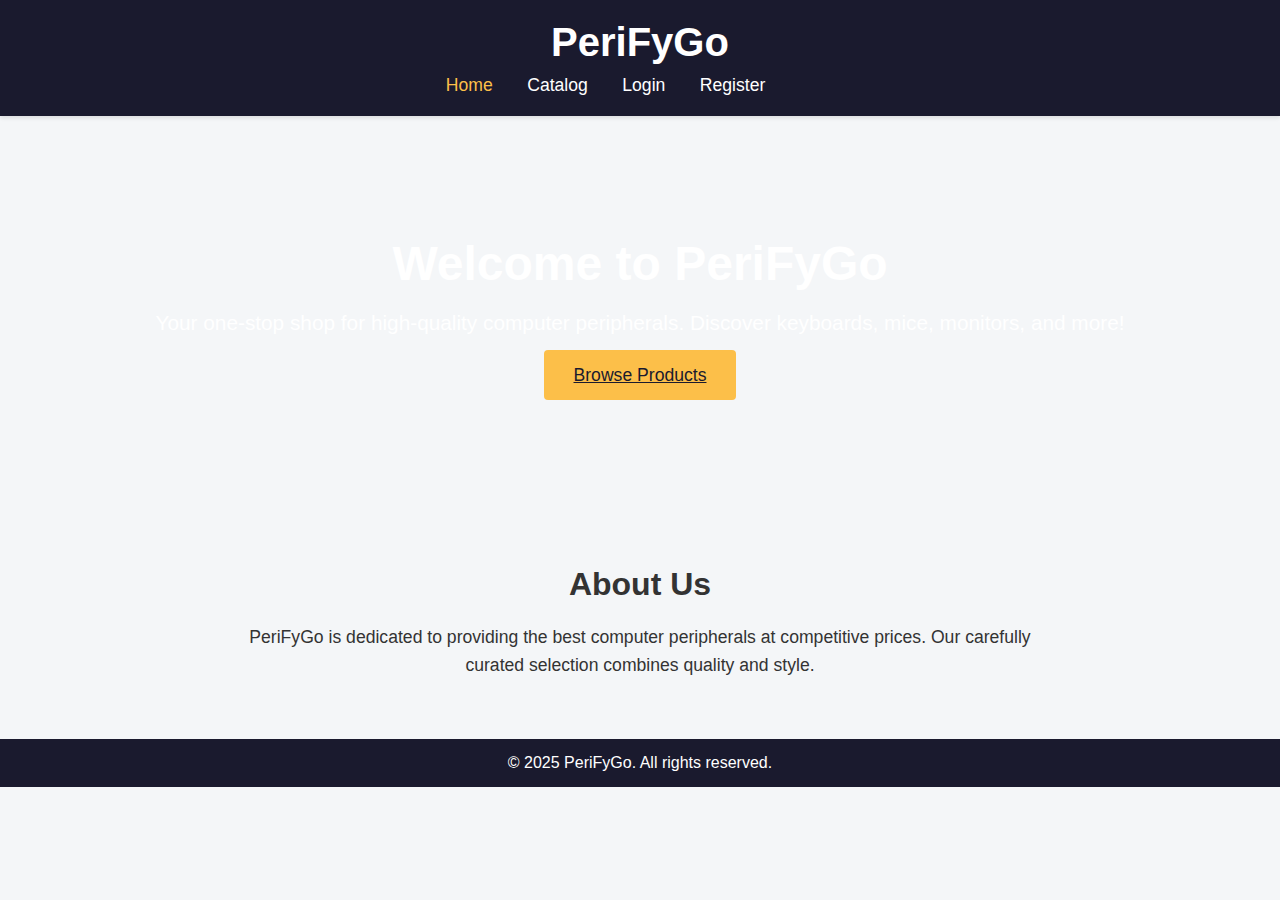
<file: web/index.html>
<!DOCTYPE html>
<html lang="en">
<head>
    <meta charset="UTF-8">
    <title>PeriFyGo - Computer Peripheral Store</title>
    <link rel="stylesheet" href="styles.css">
</head>
<body>
<!-- Header -->
<header class="site-header">
    <div class="container">
        <h1 class="site-title">PeriFyGo</h1>
        <nav class="site-nav">
            <ul>
                <li><a href="index.html" class="active">Home</a></li>
                <li><a href="catalog.html">Catalog</a></li>
                <li><a href="login.html" class="nav-login">Login</a></li>
                <li><a href="register.html" class="nav-register">Register</a></li>
                <li><a href="profile.html" class="nav-profile" style="display:none;">Profile</a></li>
                <li><a href="admin.html" class="nav-admin" style="display:none;">Admin Panel</a></li>
            </ul>
        </nav>
    </div>
</header>

<!-- Banner -->
<section class="banner">
    <div class="container">
        <h2>Welcome to PeriFyGo</h2>
        <p>Your one-stop shop for high-quality computer peripherals. Discover keyboards, mice, monitors, and more!</p>
        <a href="catalog.html" class="btn">Browse Products</a>
    </div>
</section>

<!-- About Section -->
<section class="about">
    <div class="container">
        <h3>About Us</h3>
        <p>
            PeriFyGo is dedicated to providing the best computer peripherals at competitive prices. Our carefully curated selection combines quality and style.
        </p>
    </div>
</section>

<!-- Footer -->
<footer class="site-footer">
    <div class="container">
        <p>&copy; 2025 PeriFyGo. All rights reserved.</p>
    </div>
</footer>

<!-- Dynamic Navigation Script -->
<script>
    document.addEventListener("DOMContentLoaded", function(){
        const token = localStorage.getItem("jwtToken");
        const role = localStorage.getItem("userRole");
        const navLogin = document.querySelectorAll(".nav-login");
        const navRegister = document.querySelectorAll(".nav-register");
        const navProfile = document.querySelectorAll(".nav-profile");
        const navAdmin = document.querySelectorAll(".nav-admin");

        if(token) {
            navLogin.forEach(el => el.style.display = "none");
            navRegister.forEach(el => el.style.display = "none");
            navProfile.forEach(el => el.style.display = "inline-block");
            if(role === "admin") {
                navAdmin.forEach(el => el.style.display = "inline-block");
            }
        } else {
            navProfile.forEach(el => el.style.display = "none");
            navAdmin.forEach(el => el.style.display = "none");
        }
    });
</script>
</body>
</html>
</file>
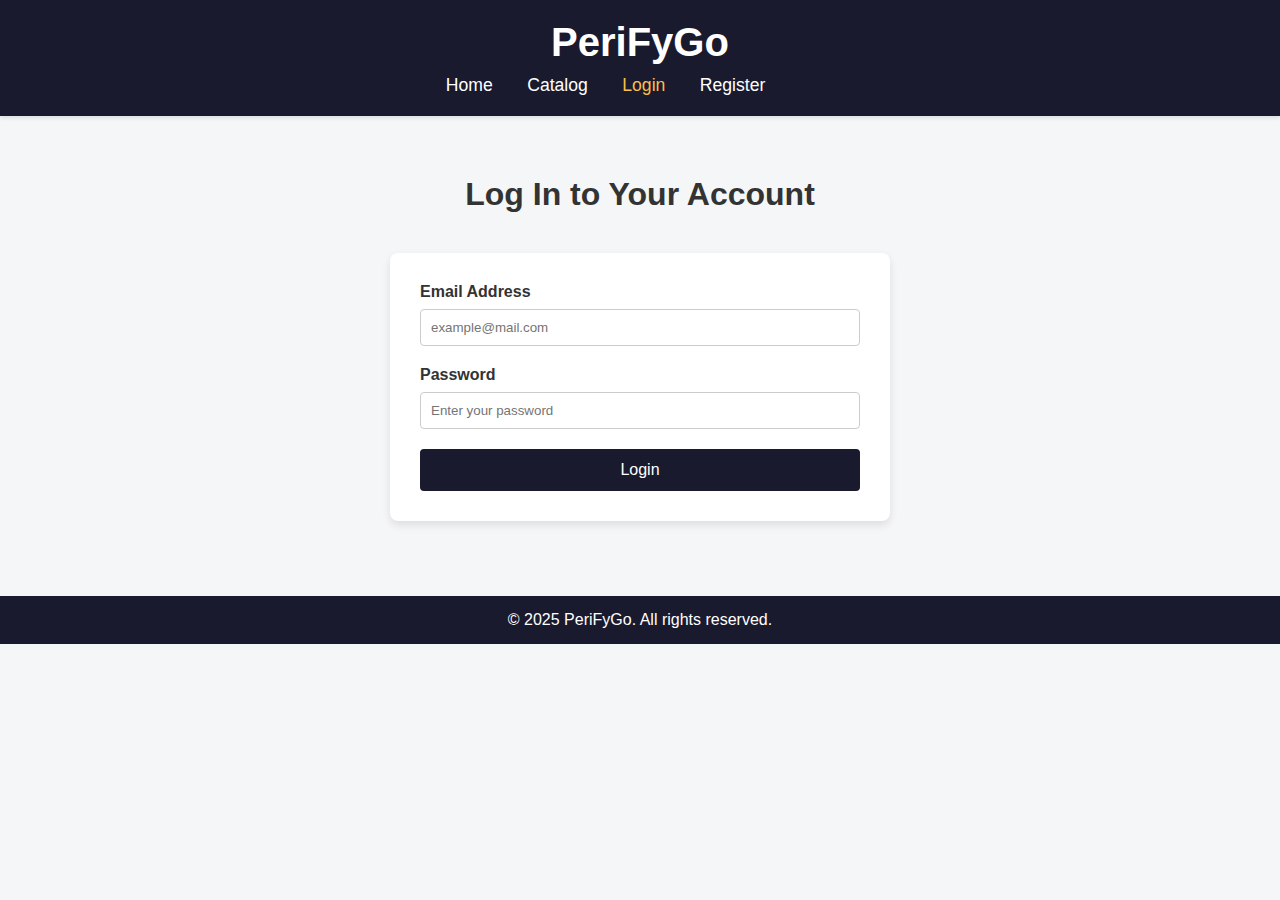
<file: web/login.html>
<!DOCTYPE html>
<html lang="en">
<head>
  <meta charset="UTF-8">
  <title>Login - PeriFyGo</title>
  <link rel="stylesheet" href="styles.css">
</head>
<body>
<!-- Header -->
<header class="site-header">
  <div class="container">
    <h1 class="site-title">PeriFyGo</h1>
    <nav class="site-nav">
      <ul>
        <li><a href="index.html">Home</a></li>
        <li><a href="catalog.html">Catalog</a></li>
        <li><a href="login.html" class="nav-login active">Login</a></li>
        <li><a href="register.html" class="nav-register">Register</a></li>
        <li><a href="profile.html" class="nav-profile" style="display:none;">Profile</a></li>
        <li><a href="admin.html" class="nav-admin" style="display:none;">Admin Panel</a></li>
      </ul>
    </nav>
  </div>
</header>

<!-- Login Form -->
<section class="form-section">
  <div class="container">
    <h2>Log In to Your Account</h2>
    <form id="loginForm" class="form">
      <div class="form-group">
        <label for="email">Email Address</label>
        <input type="email" id="email" name="email" placeholder="example@mail.com" required>
      </div>
      <div class="form-group">
        <label for="password">Password</label>
        <input type="password" id="password" name="password" placeholder="Enter your password" required>
      </div>
      <button type="submit" class="btn">Login</button>
    </form>
    <div id="message" class="form-message"></div>
  </div>
</section>

<footer class="site-footer">
  <div class="container">
    <p>&copy; 2025 PeriFyGo. All rights reserved.</p>
  </div>
</footer>

<script>
  document.getElementById('loginForm').addEventListener('submit', function(e) {
    e.preventDefault();
    const loginData = {
      email: document.getElementById('email').value,
      password: document.getElementById('password').value
    };

    fetch('/login', {
      method: 'POST',
      headers: { 'Content-Type': 'application/json' },
      body: JSON.stringify(loginData)
    })
            .then(response => response.json())
            .then(data => {
              if (data.token) {
                localStorage.setItem('jwtToken', data.token);
                // Decode token payload to extract role.
                function parseJwt (token) {
                  var base64Url = token.split('.')[1];
                  var base64 = base64Url.replace(/-/g, '+').replace(/_/g, '/');
                  var jsonPayload = decodeURIComponent(atob(base64).split('').map(function(c) {
                    return '%' + ('00' + c.charCodeAt(0).toString(16)).slice(-2);
                  }).join(''));
                  return JSON.parse(jsonPayload);
                }
                const payload = parseJwt(data.token);
                localStorage.setItem('userRole', payload.role);
                document.getElementById('message').innerHTML = `<p class="success">Login successful! Redirecting to profile...</p>`;
                setTimeout(() => {
                  window.location.href = "profile.html";
                }, 1500);
              } else {
                document.getElementById('message').innerHTML = `<p class="error">Login failed.</p>`;
              }
            })
            .catch(error => {
              console.error('Error:', error);
              document.getElementById('message').innerHTML = `<p class="error">Login failed.</p>`;
            });
  });

  // Dynamic Navigation Script
  document.addEventListener("DOMContentLoaded", function(){
    const token = localStorage.getItem("jwtToken");
    const role = localStorage.getItem("userRole");
    const navLogin = document.querySelectorAll(".nav-login");
    const navRegister = document.querySelectorAll(".nav-register");
    const navProfile = document.querySelectorAll(".nav-profile");
    const navAdmin = document.querySelectorAll(".nav-admin");

    if(token) {
      navLogin.forEach(el => el.style.display = "none");
      navRegister.forEach(el => el.style.display = "none");
      navProfile.forEach(el => el.style.display = "inline-block");
      if(role === "admin") {
        navAdmin.forEach(el => el.style.display = "inline-block");
      }
    } else {
      navProfile.forEach(el => el.style.display = "none");
      navAdmin.forEach(el => el.style.display = "none");
    }
  });
</script>
</body>
</html>
</file>
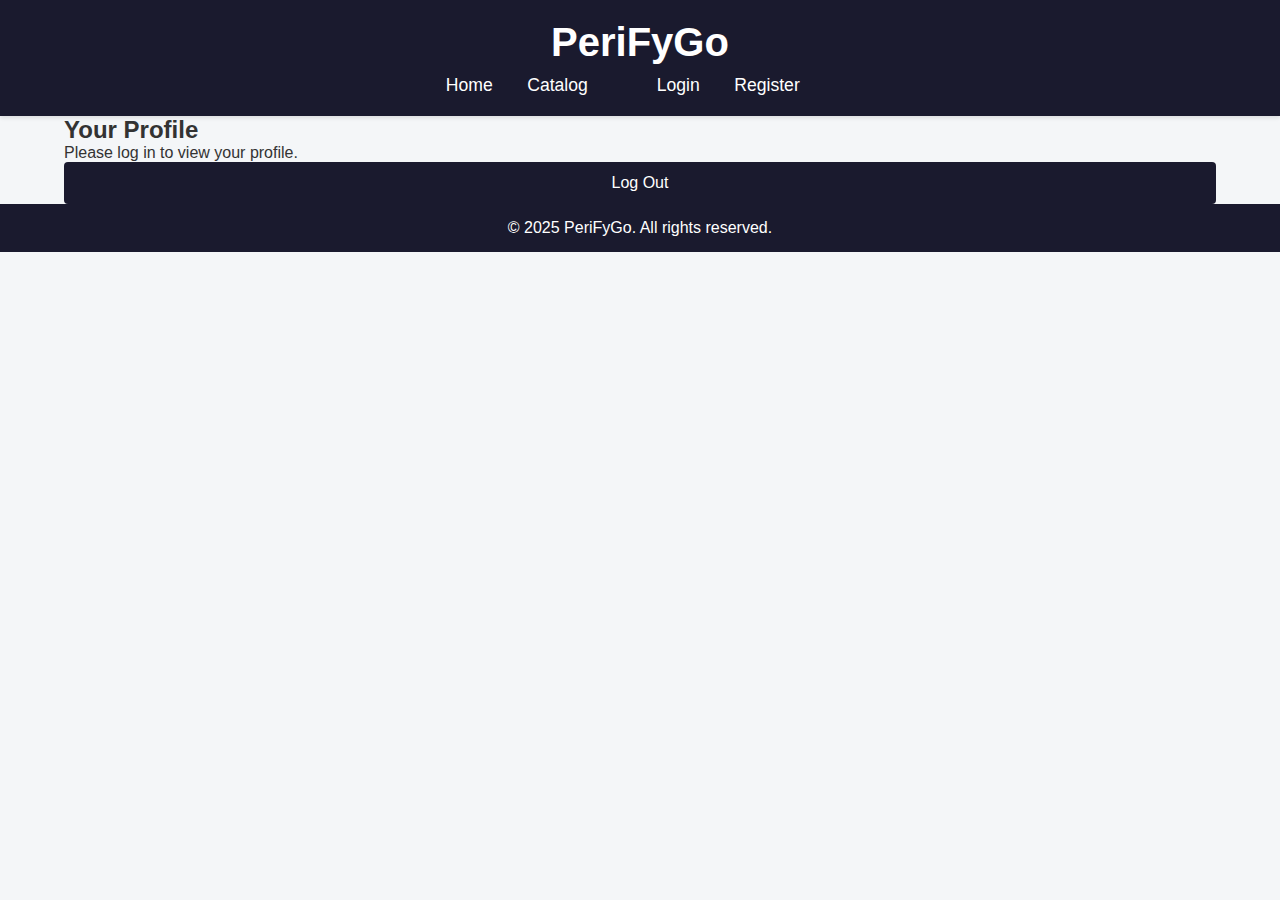
<file: web/profile.html>
<!DOCTYPE html>
<html lang="en">
<head>
  <meta charset="UTF-8">
  <title>Profile - PeriFyGo</title>
  <link rel="stylesheet" href="styles.css">
</head>
<body>
<header class="site-header">
  <div class="container">
    <h1 class="site-title">PeriFyGo</h1>
    <nav class="site-nav">
      <ul>
        <li><a href="index.html">Home</a></li>
        <li><a href="catalog.html">Catalog</a></li>
        <li><a href="profile.html" class="nav-profile active">Profile</a></li>
        <li><a href="login.html" class="nav-login">Login</a></li>
        <li><a href="register.html" class="nav-register">Register</a></li>
        <li><a href="admin.html" class="nav-admin" style="display:none;">Admin Panel</a></li>
      </ul>
    </nav>
  </div>
</header>

<section class="profile-section">
  <div class="container">
    <h2>Your Profile</h2>
    <div id="profileContent">
      <!-- Profile info will be loaded here -->
    </div>
    <button id="logoutBtn" class="btn">Log Out</button>
  </div>
</section>

<footer class="site-footer">
  <div class="container">
    <p>&copy; 2025 PeriFyGo. All rights reserved.</p>
  </div>
</footer>

<script>
  document.addEventListener("DOMContentLoaded", function() {
    const token = localStorage.getItem("jwtToken");
    if (!token) {
      document.getElementById("profileContent").innerHTML = "<p>Please log in to view your profile.</p>";
      return;
    }
    fetch('/profile', {
      method: 'GET',
      headers: {
        'Content-Type': 'application/json',
        'Authorization': 'Bearer ' + token
      }
    })
            .then(response => {
              if(response.status === 401) {
                throw new Error("Unauthorized. Please log in again.");
              }
              return response.json();
            })
            .then(profile => {
              let html = `
          <p><strong>Name:</strong> ${profile.name}</p>
          <p><strong>Email:</strong> ${profile.email}</p>
          <p><strong>Role:</strong> ${profile.role}</p>
          <p><strong>Email Verified:</strong> ${profile.verified ? "Yes" : "No"}</p>
        `;
              document.getElementById("profileContent").innerHTML = html;
            })
            .catch(error => {
              console.error("Error fetching profile:", error);
              document.getElementById("profileContent").innerHTML = `<p>Error: ${error.message}</p>`;
            });
  });

  document.getElementById("logoutBtn").addEventListener("click", function() {
    localStorage.removeItem("jwtToken");
    localStorage.removeItem("userRole");
    window.location.href = "index.html";
  });
</script>

<script>
  // Dynamic Navigation Script
  document.addEventListener("DOMContentLoaded", function(){
    const token = localStorage.getItem("jwtToken");
    const role = localStorage.getItem("userRole");
    const navLogin = document.querySelectorAll(".nav-login");
    const navRegister = document.querySelectorAll(".nav-register");
    const navProfile = document.querySelectorAll(".nav-profile");
    const navAdmin = document.querySelectorAll(".nav-admin");

    if(token) {
      navLogin.forEach(el => el.style.display = "none");
      navRegister.forEach(el => el.style.display = "none");
      navProfile.forEach(el => el.style.display = "inline-block");
      if(role === "admin") {
        navAdmin.forEach(el => el.style.display = "inline-block");
      }
    } else {
      navProfile.forEach(el => el.style.display = "none");
      navAdmin.forEach(el => el.style.display = "none");
    }
  });
</script>
</body>
</html>
</file>
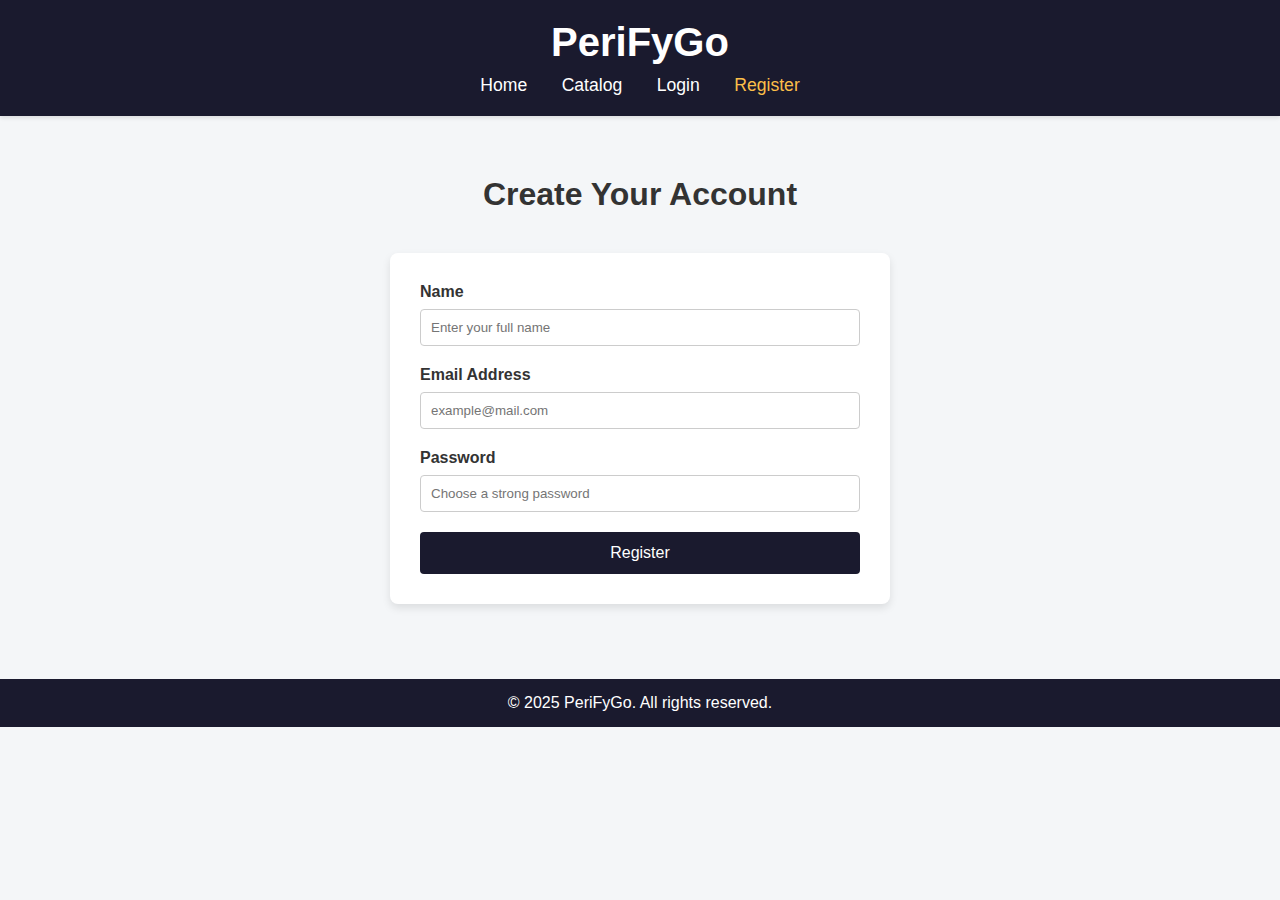
<file: web/register.html>
<!DOCTYPE html>
<html lang="en">
<head>
  <meta charset="UTF-8">
  <title>Register - PeriFyGo</title>
  <link rel="stylesheet" href="styles.css">
</head>
<body>
<!-- Header with Navigation -->
<header class="site-header">
  <div class="container">
    <h1 class="site-title">PeriFyGo</h1>
    <nav class="site-nav">
      <ul>
        <li><a href="index.html">Home</a></li>
        <li><a href="catalog.html">Catalog</a></li>
        <li><a href="login.html">Login</a></li>
        <li><a href="register.html" class="active">Register</a></li>
      </ul>
    </nav>
  </div>
</header>

<!-- Registration Form Section -->
<section class="form-section">
  <div class="container">
    <h2>Create Your Account</h2>
    <form id="registerForm" class="form">
      <div class="form-group">
        <label for="name">Name</label>
        <input type="text" id="name" name="name" placeholder="Enter your full name" required>
      </div>
      <div class="form-group">
        <label for="email">Email Address</label>
        <input type="email" id="email" name="email" placeholder="example@mail.com" required>
      </div>
      <div class="form-group">
        <label for="password">Password</label>
        <input type="password" id="password" name="password" placeholder="Choose a strong password" required>
      </div>
      <button type="submit" class="btn">Register</button>
    </form>
    <div id="message" class="form-message"></div>
  </div>
</section>

<!-- Footer -->
<footer class="site-footer">
  <div class="container">
    <p>&copy; 2025 PeriFyGo. All rights reserved.</p>
  </div>
</footer>

<script>
  // Handle registration form submission
  document.getElementById('registerForm').addEventListener('submit', function(e) {
    e.preventDefault();
    const formData = {
      name: document.getElementById('name').value,
      email: document.getElementById('email').value,
      password: document.getElementById('password').value
    };
    fetch('/register', {
      method: 'POST',
      headers: {
        'Content-Type': 'application/json'
      },
      body: JSON.stringify(formData)
    })
            .then(response => response.json())
            .then(data => {
              document.getElementById('message').innerHTML = `<p class="success">Chek your mail box! Your User ID: ${data.user_id}</p>`;
            })
            .catch(error => {
              console.error('Error:', error);
              document.getElementById('message').innerHTML = `<p class="error">Registration failed.</p>`;
            });
  });
</script>
<script>
  // Adjust navigation links based on login state.
  document.addEventListener("DOMContentLoaded", function(){
    // Retrieve token and userRole from localStorage.
    const token = localStorage.getItem("jwtToken");
    const role = localStorage.getItem("userRole"); // значение сохраняется при логине

    // Get nav elements by class.
    const navLogin = document.querySelectorAll(".nav-login");
    const navRegister = document.querySelectorAll(".nav-register");
    const navProfile = document.querySelectorAll(".nav-profile");
    const navAdmin = document.querySelectorAll(".nav-admin");

    if(token) {
      // Hide Login and Register links.
      navLogin.forEach(el => el.style.display = "none");
      navRegister.forEach(el => el.style.display = "none");

      // Show Profile link.
      navProfile.forEach(el => el.style.display = "inline-block");

      // If role is admin, show Admin Panel link.
      if(role === "admin") {
        navAdmin.forEach(el => el.style.display = "inline-block");
      }
    } else {
      // If not logged in, hide Profile and Admin links.
      navProfile.forEach(el => el.style.display = "none");
      navAdmin.forEach(el => el.style.display = "none");
    }
  });
</script>

</body>

</html>
</file>
<file: web/styles.css>
/* styles.css */

/* Reset & Global Styles */
* {
    margin: 0;
    padding: 0;
    box-sizing: border-box;
}

body {
    font-family: 'Segoe UI', Tahoma, Geneva, Verdana, sans-serif;
    background-color: #f4f6f8;
    color: #333;
}

/* Container */
.container {
    width: 90%;
    max-width: 1200px;
    margin: 0 auto;
}

/* Header Styles */
.site-header {
    background-color: #1a1a2e;
    color: #fff;
    padding: 20px 0;
    box-shadow: 0 2px 4px rgba(0,0,0,0.1);
}

.site-title {
    text-align: center;
    font-size: 2.5rem;
    margin-bottom: 10px;
}

.site-nav ul {
    list-style: none;
    text-align: center;
}

.site-nav li {
    display: inline-block;
    margin: 0 15px;
}

.site-nav a {
    text-decoration: none;
    color: #fff;
    font-size: 1.1rem;
    transition: color 0.3s ease;
}

.site-nav a:hover,
.site-nav a.active {
    color: #fcbf49;
}

/* Banner Section */
.banner {
    background: url('https://via.placeholder.com/1920x600?text=PeriFyGo+Banner') no-repeat center center/cover;
    padding: 120px 0;
    text-align: center;
    color: #fff;
}

.banner h2 {
    font-size: 3rem;
    margin-bottom: 20px;
}

.banner p {
    font-size: 1.3rem;
    margin-bottom: 30px;
}

.banner .btn {
    background-color: #fcbf49;
    color: #1a1a2e;
    padding: 15px 30px;
    font-size: 1.1rem;
    border: none;
    border-radius: 4px;
    cursor: pointer;
    transition: background-color 0.3s ease;
}

.banner .btn:hover {
    background-color: #f7d794;
}

/* About Section */
.about {
    padding: 60px 0;
    text-align: center;
}

.about h3 {
    font-size: 2rem;
    margin-bottom: 20px;
}

.about p {
    font-size: 1.1rem;
    line-height: 1.6;
    max-width: 800px;
    margin: 0 auto;
}

/* Form Section (Registration/Login) */
.form-section {
    padding: 60px 0;
}

.form-section h2 {
    text-align: center;
    margin-bottom: 40px;
    font-size: 2rem;
}

.form {
    background-color: #fff;
    padding: 30px;
    border-radius: 8px;
    box-shadow: 0 4px 8px rgba(0,0,0,0.1);
    max-width: 500px;
    margin: 0 auto;
}

.form-group {
    margin-bottom: 20px;
}

.form-group label {
    display: block;
    margin-bottom: 8px;
    font-weight: bold;
}

.form-group input {
    width: 100%;
    padding: 10px;
    border: 1px solid #ccc;
    border-radius: 4px;
}

.btn {
    width: 100%;
    background-color: #1a1a2e;
    color: #fff;
    border: none;
    padding: 12px;
    font-size: 1rem;
    border-radius: 4px;
    cursor: pointer;
    transition: background-color 0.3s ease;
}

.btn:hover {
    background-color: #16222a;
}

.form-message {
    margin-top: 15px;
    text-align: center;
}

.form-message .success {
    color: green;
}

.form-message .error {
    color: red;
}

/* Catalog Section */
.catalog-section {
    padding: 60px 0;
}

.catalog-section h2 {
    text-align: center;
    margin-bottom: 40px;
    font-size: 2rem;
}

/* Используем CSS Grid для размещения карточек.
   justify-content: center; центрирует карточки, если они не занимают всю строку.
   grid-template-columns: repeat(auto-fit, minmax(280px, 1fr)); — если карточка одна, она не растянется, если их много — будут равномерно распределены. */
.catalog-grid {
    display: grid;
    grid-template-columns: repeat(auto-fit, minmax(280px, 300px));
    gap: 30px;
    justify-content: center;
}

.product-card {
    background-color: #fff;
    border-radius: 8px;
    overflow: hidden;
    box-shadow: 0 4px 8px rgba(0,0,0,0.1);
    transition: transform 0.3s ease;
    /* Ограничим максимальную ширину карточки */
    max-width: 300px;
    width: 100%;
}

.product-card:hover {
    transform: translateY(-5px);
}

.product-card img {
    width: 100%;
    height: auto;
    object-fit: cover;
}

.product-info {
    padding: 15px;
}

.product-info h3 {
    margin: 0 0 10px;
    font-size: 1.5rem;
}

.product-info p {
    font-size: 0.95rem;
    color: #555;
}

.product-info .price {
    font-weight: bold;
    color: #003049;
}


/* Footer */
.site-footer {
    background-color: #1a1a2e;
    color: #fff;
    text-align: center;
    padding: 15px 0;
    position: relative;
    bottom: 0;
    width: 100%;
}
/* Additional styles for catalog filtering and pagination */

/* Filter form styling */
.catalog-filter {
    background-color: #fff;
    padding: 20px 0;
    border-bottom: 1px solid #ccc;
}

.catalog-filter form {
    display: flex;
    justify-content: center;
    gap: 15px;
    align-items: center;
}

.catalog-filter input[type="text"],
.catalog-filter select {
    padding: 10px;
    border: 1px solid #ccc;
    border-radius: 4px;
}

.catalog-filter .btn {
    padding: 10px 20px;
    background-color: #003049;
    color: #fff;
    border: none;
    border-radius: 4px;
    cursor: pointer;
    transition: background-color 0.3s ease;
}

.catalog-filter .btn:hover {
    background-color: #002233;
}

/* Pagination controls */
.pagination-controls {
    text-align: center;
    margin-top: 30px;
}

.pagination-btn {
    padding: 8px 15px;
    margin: 0 5px;
    background-color: #003049;
    color: #fff;
    border: none;
    border-radius: 4px;
    cursor: pointer;
    transition: background-color 0.3s ease;
}

.pagination-btn:hover {
    background-color: #002233;
}

.pagination-info {
    font-size: 1.1rem;
    margin: 0 10px;
}
</file>
